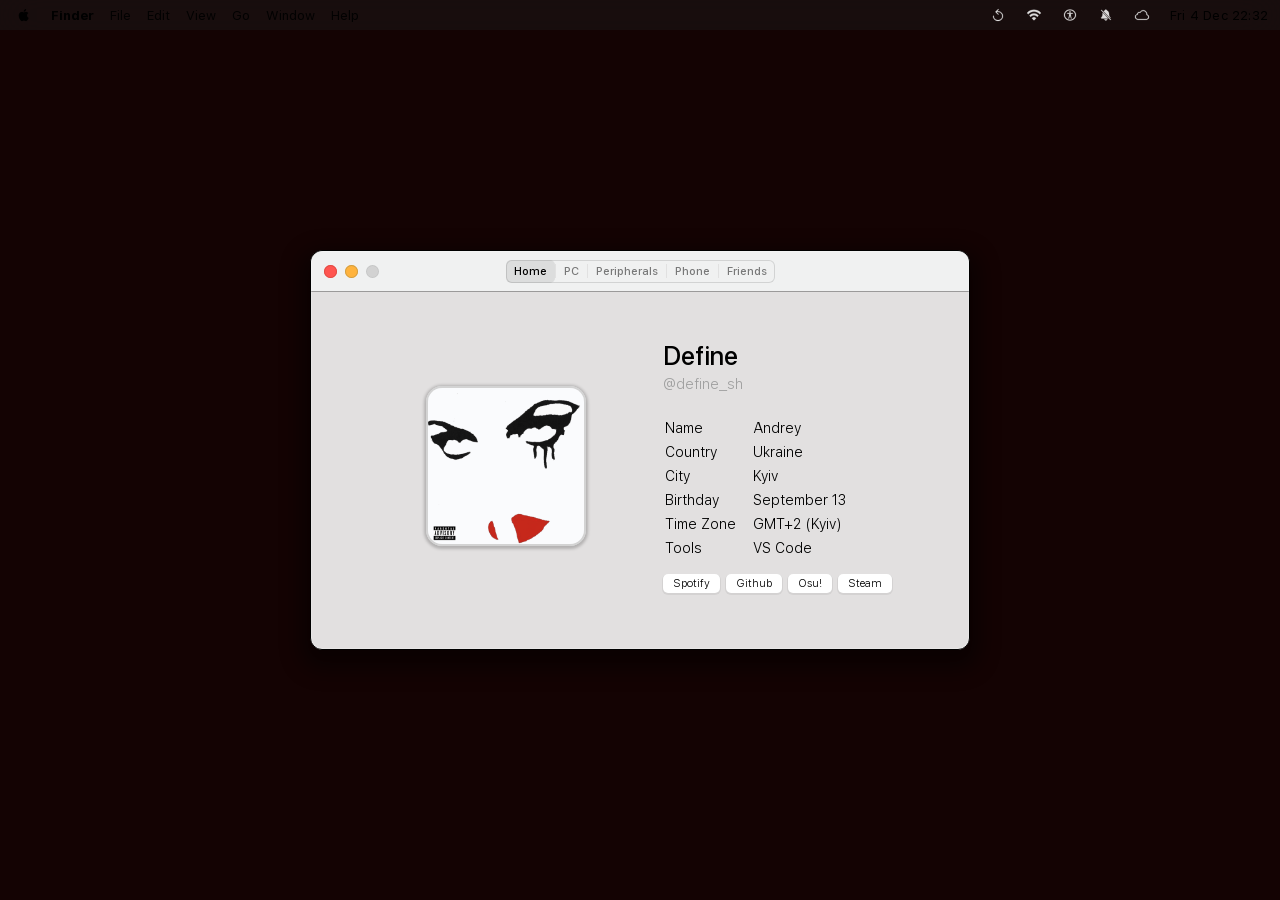
<file: index.html>
<!DOCTYPE html>
<html lang="en">
<head>
    <meta charset="UTF-8">
    <meta name="viewport" content="width=device-width, initial-scale=1.0">
    <link rel="stylesheet" href="assets/css/style.css">
    <link rel="stylesheet" href="assets/css/light.css" media="(prefers-color-scheme: light)">
    <link rel="stylesheet" href="assets/css/dark.css" media="(prefers-color-scheme: dark)">
    <link rel="shortcut icon" href="assets/img/logo.jpg" type="image/x-icon">
    <title>Define's biography</title>
</head>
<body>
    <iframe src="assets/img/1wall.html" id="bg-iframe"></iframe>

    <div class="menubar">
        <div class="menubar-left">
            
            <div class="apple-dropdown">
                <span class="apple-logo" id="apple-menu-btn"></span>
                <div class="dropdown-content" id="apple-dropdown-menu">
                    <a href="#" onclick="alert('Define's site\n'); return false;">About This Mac</a>
                    <div class="dropdown-divider"></div>
                    <a href="#">System Settings</a>
                    <div class="dropdown-divider"></div>
                    <div class="dropdown-item has-arrow">
                        <span>Recent Items</span>
                        <span class="arrow">▶</span>
                    </div>
                    <div class="dropdown-divider"></div>
                    <a href="#" onclick="location.reload(); return false;" class="has-shortcut">
                        <span>Force Quit Finder</span>
                        <span class="shortcut">⌥⇧⌘⎋</span>
                    </a>
                    <div class="dropdown-divider"></div>
                    <a href="#">Sleep</a>
                    <a href="#" onclick="location.reload(); return false;">Restart</a>
                    <a href="#" onclick="window.close(); return false;">Shut Down</a>
                    <div class="dropdown-divider"></div>
                    <a href="#" class="has-shortcut">
                        <span>Lock Screen</span>
                        <span class="shortcut">^⌘Q</span>
                    </a>
                    <a href="#" class="has-shortcut">
                        <span>Log Out</span>
                        <span class="shortcut">⇧⌘Q</span>
                    </a>
                </div>
            </div>
            
            <span class="app-title">Finder</span>
            <span class="menu-item">File</span>
            <span class="menu-item">Edit</span>
            <span class="menu-item">View</span>
            <span class="menu-item">Go</span>
            <span class="menu-item">Window</span>
            <span class="menu-item">Help</span>
        </div>

        <div class="menubar-right">
            <div class="menubar-icons">
		<div class="apple-dropdown wallpaper-dropdown">
                  <a href="#" class="menubar-icon-link" id="wallpaper-menu-btn" title="Change Wallpaper">
       		   <img src="assets/img/wallpaper-icon.svg" alt="Wallpaper" class="menubar-icon">
    		  </a>
                    <div class="dropdown-content wallpaper-menu" id="wallpaper-dropdown-menu">
                        <div class="dropdown-header">Dynamic Wallpapers</div>
                        <div class="dropdown-divider"></div>
                        <a href="#" class="wallpaper-option active" data-wall="assets/img/1wall.html">
                            <span>Red Wallpaper</span>
                            <span class="check-mark">✓</span>
                        </a>
                        <a href="#" class="wallpaper-option" data-wall="assets/img/2wall.html">
                            <span>Blue Wallpaper</span>
                            <span class="check-mark">✓</span>
                        </a>
                        <a href="#" class="wallpaper-option" data-wall="assets/img/3psp.html">
                            <span>PSP Theme by den4iklovelinux</span>
                            <span class="check-mark">✓</span>
                        </a>
                    </div>
                </div>

                <a href="#" class="menubar-icon-link">
                    <img src="assets/img/wifi.svg" alt="Wi-Fi" class="menubar-icon">
                </a>
                <a href="#" class="menubar-icon-link">
                    <img src="assets/img/accessibility.svg" alt="Accessibility" class="menubar-icon">
                </a>
                <a href="#" class="menubar-icon-link">
                    <img src="assets/img/bell.slash.fill.svg" alt="Do Not Disturb" class="menubar-icon">
                </a>
                <a href="#" class="menubar-icon-link">
                    <img src="assets/img/icloud.svg" alt="iCloud" class="menubar-icon">
                </a>
            </div>
            <span id="datetime">Wed Sep 17 19:13</span>
        </div>
    </div>

    <div class="main-window">
        <div class="null-object"></div>
        <div class="main-buttons">
            <button class="close-button"></button>
            <button class="hide-button"></button>
            <button class="expand-button" disabled></button>
        </div>
        
        <div class="top-app-bar">
            <ul class="navigation">
                <li><button data-tab="tab-main" class="nav-button active">Home</button></li>
                <li class="separator"></li>
                <li><button data-tab="tab-pc" class="nav-button">PC</button></li>
                <li class="separator"></li>
                <li><button data-tab="tab-peripherals" class="nav-button">Peripherals</button></li>
                <li class="separator"></li>
                <li><button data-tab="tab-phone" class="nav-button">Phone</button></li>
                <li class="separator"></li>
                <li><button data-tab="tab-friends" class="nav-button">Friends</button></li>
            </ul>
        </div>

        <div id="tab-main" class="tab-content active">
            <div class="main-content">
                <div class="logo">
                    <img src="assets/img/logo.png" alt="Logo" width="160" height="160">
                </div>
                <div class="content">
                    <div class="title">
                        <h2>Define</h2>
                        <h5>@define_sh</h5>
                    </div>
                    <div class="info">
                        <table>
                            <tbody>
                                <tr><td>Name</td><td>Andrey</td></tr>
                                <tr><td>Country</td><td>Ukraine</td></tr>
                                <tr><td>City</td><td>Kyiv</td></tr>
                                <tr><td>Birthday</td><td>September 13</td></tr>
                                <tr><td>Time Zone</td><td>GMT+2 (Kyiv)</td></tr>
                                <tr><td>Tools</td><td>VS Code</td></tr>
                            </tbody>
                        </table>
                        <div class="link-buttons">
                            <a href="https://open.spotify.com/user/315ytekqavdftgfrl7gv6cvdzduy" target="_blank" class="link-button">Spotify</a>
                            <a href="https://github.com/def1ne-sh" target="_blank" class="link-button">Github</a>
                            <a href="https://osu.ppy.sh/users/36530136" target="_blank" class="link-button">Osu!</a>
                            <a href="https://steamcommunity.com/id/hackintosh_user/" target="_blank" class="link-button">Steam</a>
                        </div>
                    </div>
                </div>
            </div>
        </div>

        <div id="tab-pc" class="tab-content">
            <div class="main-content">
                <div class="logo-o">
                    <img src="assets/img/imac.png" alt="iMac" width="150" height="150">
                </div>
                <div class="content">
                    <div class="title">
                        <h2>Asus Tuf Gaming B550m-plus Wifi II</h2>
                        <h5>Windows 11 + macOS Sequoia</h5>
                    </div>
                    <div class="info">
                        <table>
                            <tbody>
                                <tr><td>CPU</td><td>AMD Ryzen 5 5600 4.5Ghz</td></tr>
                                <tr><td>Cooling</td><td>ID-Cooling SE-224-XTS BLACK ARGB</td></tr>
                                <tr><td>GPU</td><td>Nvidia RTX 5060Ti 8GB</td></tr>
                                <tr><td>RAM</td><td>2x8GB Kingston Fury Beast 3600Mhz</td></tr>
                                <tr><td>Power Supply</td><td>MSI MAG A750GL</td></tr>
                                <tr><th rowspan="3">Storage</th><td>SSD Kingston SA400S37480G 480GB</td></tr>
                                <tr><td>M2 NVMe SK Hynix 256GB</td></tr>
                                <tr><td>HDD ST1000LM035-1RK172 1TB</td></tr>
                            </tbody>
                        </table>
                    </div>
                </div>
            </div>
        </div>
        
        <div id="tab-peripherals" class="tab-content">
            <div class="main-content">
                <div class="logo-o">
                    <img src="assets/img/gamepad.png" alt="Gamepad" width="150">
                </div>
                <div class="content">
                    <div class="title">
                        <h2>Peripherals</h2>
                        <h5>Devices and Setup</h5>
                    </div>
                    <div class="info">
                        <table>
                            <tbody>
                                <tr><td>Monitor</td><td>Samsung S27C36x, 1920x1080@75</td></tr>
                                <tr><th rowspan="2">Headphones</th><td>Logitech G435 LIGHTSPEED</td></tr>
                                <tr><td>JBL Wave Beam (Bluetooth)</td></tr>
                                <tr><td>Mouse</td><td>Hator Pulsar 3 wireless</td></tr>
                                <tr><td>Keyboard</td><td>Ajazz AK820 Max HE</td></tr>
                            </tbody>
                        </table>
                    </div>
                </div>
            </div>
        </div>

        <div id="tab-phone" class="tab-content">
            <div class="main-content">
                <div class="logo-o">
                    <img src="assets/img/iphone.png" alt="iPhone" width="136">
                </div>
                <div class="content">
                    <div class="title">
                        <h2>iPhone 14 Pro</h2>
                        <h5>iOS 18.6.2</h5>
                    </div>
                    <div class="info">
                        <table>
                            <tbody>
                                <tr><td>Processor</td><td>Apple A16 Bionic</td></tr>
                                <tr><td>GPU</td><td>Apple GPU 5 cores</td></tr>
                                <tr><td>RAM</td><td>6 GB LPDDR5</td></tr>
                                <tr><td>Storage</td><td>128 GB</td></tr>
                                <tr><td>Battery</td><td>3200 mAh</td></tr>
                                <tr><td>Display</td><td>Super Retina XDR 2556×1179@120</td></tr>
                            </tbody>
                        </table>
                    </div>
                </div>
            </div>
        </div>

        <div id="tab-friends" class="tab-content">
            <div class="main-content">
                <div class="logo-o">
                    <img src="assets/img/contacts.png" alt="Contacts" width="136">
                </div>
                <div class="content">
                    <div class="title">
                        <h2>Friends</h2>
                    <div class="info">
                        <table>
                            <tbody>
                                <tr><th rowspan="2">Operating System Tester</th><td><a href="https://ost-sys.github.io/" target="_blank">Website</a></td></tr>
                                <tr><td><a href="https://www.youtube.com/channel/@OS-Tester" target="_blank">YouTube</a></td></tr>
                                <tr><th rowspan="2">NixxO</th><td><a href="https://t.me/nixxoq" target="_blank">Telegram</a></td></tr>
                                <tr><td><a href="https://github.com/nixxoq" target="_blank">Github</a></td></tr>
                                <tr><td>Den4iklovelinux</td><td><a href="https://iwddie.whenill.cyou" target="_blank">Website</a></td></tr>
				                <tr><td>Kernel64</td><td><a href="https://kernel86-64.github.io/" target="_blank">Website</a></td></tr>
                            </tbody>
                        </table>
                    </div>
                </div>
            </div>
        </div>

        <div class="copyright">
            <p>© 2026 Define</p>
        </div>
    </div>
    <script src="assets/js/window.js"></script>
</body>
</html>
</file>
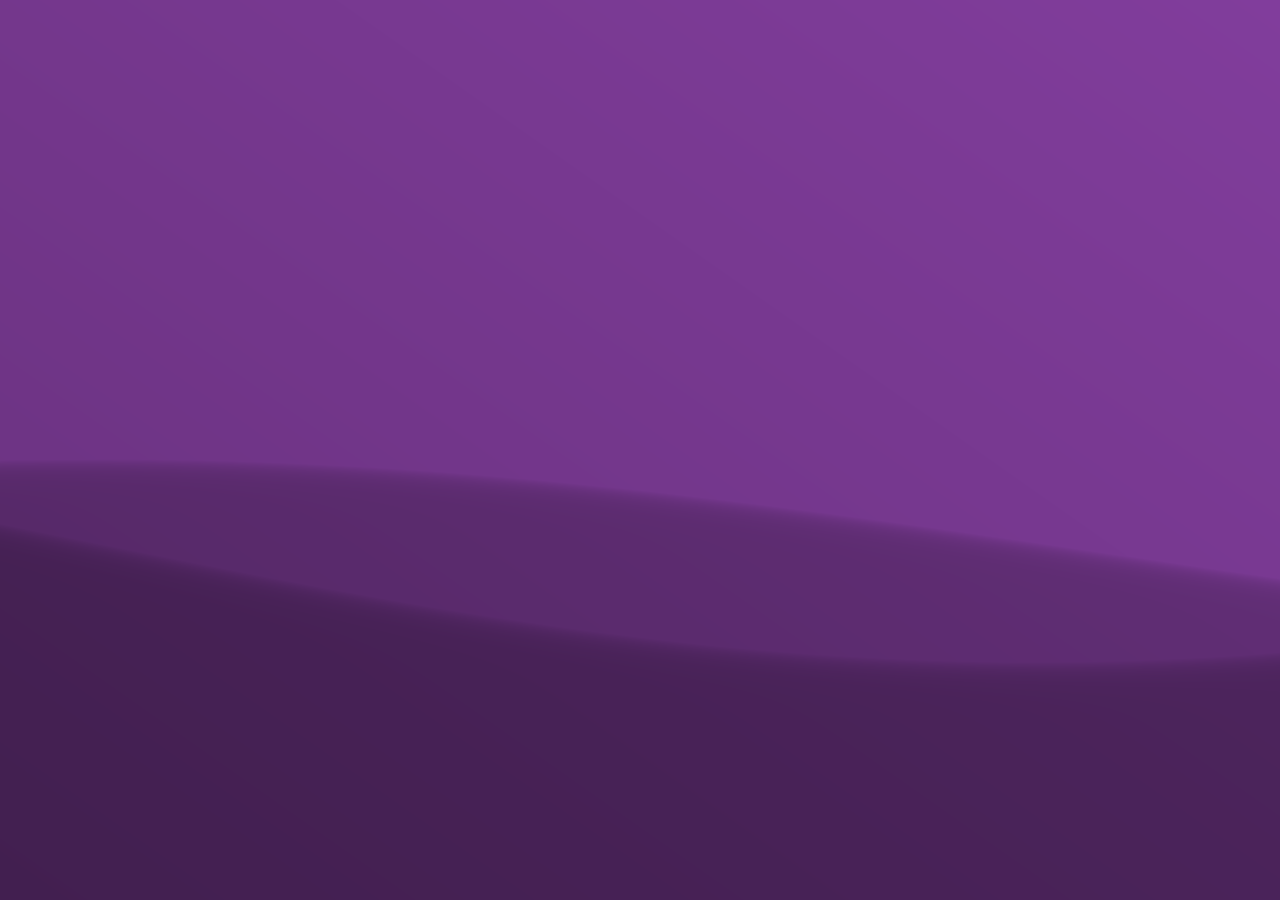
<file: assets/img/3psp.html>
<!DOCTYPE html>
<html lang="ru">
<head>
    <meta charset="UTF-8">
    <meta name="viewport" content="width=device-width, initial-scale=1.0">
    <title>coolwall</title>
    <style>
        body { margin: 0; overflow: hidden; background: #000; }
        canvas { display: block; width: 100vw; height: 100vh; }
        input {position: absolute;
  display: block ruby;
  background: transparent;
  border: none !important;
  display: grid;
  opacity: 0;}
    </style>
</head>
<body>
    <input type="color" id="favcolor" value="#813D9C">
    <canvas id="shaderCanvas"></canvas>

    <script>
        const canvas = document.getElementById('shaderCanvas');
        const gl = canvas.getContext('webgl') || canvas.getContext('experimental-webgl');

        if (!gl) {
            alert('no gl bro');
            throw new Error('no gl bro');
        }
        let currentColor = '#813D9C';
        function hexToVec3(hex) {
            hex = hex.replace('#', '');
            r = parseInt(hex.substring(0, 2), 16) / 255;
            g = parseInt(hex.substring(2, 4), 16) / 255;
            b = parseInt(hex.substring(4, 6), 16) / 255;

            return [r, g, b];
        }
        function resizeCanvas() {
            canvas.width = window.innerWidth;
            canvas.height = window.innerHeight;
            gl.viewport(0, 0, canvas.width, canvas.height);
        }
        window.addEventListener('resize', resizeCanvas);
        resizeCanvas();
        const vertexShaderSource = `
            attribute vec2 aPosition;
            varying vec2 vUv;

            void main() {
                vUv = aPosition * 0.5 + 0.5;
                gl_Position = vec4(aPosition, 0.0, 1.0);
            }
        `;

        const fragmentShaderSource = `
            precision highp float;

            uniform vec2 center;
            uniform vec2 resolution;
            uniform float time;
            uniform vec2 mouse;
            uniform float pulse1;
            uniform float pulse2;
            uniform float pulse3;
            uniform vec3 blueColor;
            varying vec2 vUv;

            vec3 lerp(vec3 color1, vec3 color2, float value) {
                return value * (color2 - color1) + color1;
            }

            float wave(float x, float frequency, float speed, float midHeight, float maxHeight) {
                return (sin(frequency * (x + speed * (((1. - (pow(cos(0.002 * (time + 400.)), 2.) + 1.) / 2.) + .1) * 2048.))) * (maxHeight - midHeight)) + midHeight;
            }

            float percentHigh(float currentY, float waveHeight, float maxHeight, float power) {
                float percentWave = max(waveHeight - currentY, 0.0) / maxHeight;
                return pow(1.0 - percentWave, power);
            }

            float waveColor(vec2 uv, float waveHeight, float maxHeight, float frequency, float power) {
                float percentWave = percentHigh(uv.y, waveHeight, maxHeight, power);
                return clamp(percentWave + 0.8, 0.0, 1.0);
            }

            void main() {
                vec2 uv = vUv;
                vec3 blue = blueColor;
                vec3 blue2 = blueColor * 0.8;
                float amount = (uv.x + uv.y) / 2.0;
                vec3 bg = lerp(blue2, blue, amount);

                float midHeight1 = 0.4;
                float maxHeight1 = 0.5 + wave(0.0, 4.0, 0.02, 0.0, 0.02);
                float power1 = 50.0;
                float frequency1 = 2.0 + wave(0.0, 3.0, 0.03, 0.0, 0.02);
                float speed1 = 0.4 + wave(0.0, 2.2, 0.04, 0.0, 0.01);
                float waveHeight1 = wave(uv.x, frequency1, speed1, midHeight1, maxHeight1);
                float waveCol1 = waveColor(uv, waveHeight1, maxHeight1, frequency1, power1);

                float midHeight2 = 0.42;
                float maxHeight2 = 0.54 + wave(0.0, 3.0, 0.04, 0.0, 0.02);
                float power2 = 50.0;
                float frequency2 = 2.1 + wave(0.0, 4.0, 0.05, 0.0, 0.02);
                float speed2 = 0.3 + wave(0.0, 2.0, 0.02, 0.0, 0.01);
                float waveHeight2 = wave(uv.x, frequency2, speed2, midHeight2, maxHeight2);
                float waveCol2 = waveColor(uv, waveHeight2, maxHeight2, frequency2, power2);

                vec3 col = bg;
                if (uv.y < waveHeight1)
                    col = waveCol1 * col;
                if (uv.y < waveHeight2)
                    col = waveCol2 * col;

                gl_FragColor = vec4(col, 1.0);
            }
        `;

        function compileShader(gl, source, type) {
            const shader = gl.createShader(type);
            gl.shaderSource(shader, source);
            gl.compileShader(shader);

            if (!gl.getShaderParameter(shader, gl.COMPILE_STATUS)) {
                console.error('Ошибка компиляции шейдера:', gl.getShaderInfoLog(shader));
                gl.deleteShader(shader);
                return null;
            }

            return shader;
        }

        const vertexShader = compileShader(gl, vertexShaderSource, gl.VERTEX_SHADER);
        const fragmentShader = compileShader(gl, fragmentShaderSource, gl.FRAGMENT_SHADER);


        const program = gl.createProgram();

        gl.attachShader(program, vertexShader);
        gl.attachShader(program, fragmentShader);
        gl.linkProgram(program);
        if (!gl.getProgramParameter(program, gl.LINK_STATUS)) {
            console.error('no linking cuz', gl.getProgramInfoLog(program));
        }

        const vertices = new Float32Array([-1, -1, 1, -1, -1, 1, 1, 1]);
        const vertexBuffer = gl.createBuffer();
        gl.bindBuffer(gl.ARRAY_BUFFER, vertexBuffer);
        gl.bufferData(gl.ARRAY_BUFFER, vertices, gl.STATIC_DRAW);

        const positionAttributeLocation = gl.getAttribLocation(program, 'aPosition');
        gl.enableVertexAttribArray(positionAttributeLocation);
        gl.vertexAttribPointer(positionAttributeLocation, 2, gl.FLOAT, false, 0, 0);

        const resolutionUniformLocation = gl.getUniformLocation(program, 'resolution');
        const timeUniformLocation = gl.getUniformLocation(program, 'time');
        const centerUniformLocation = gl.getUniformLocation(program, 'center');
        const mouseUniformLocation = gl.getUniformLocation(program, 'mouse');
        const pulse1UniformLocation = gl.getUniformLocation(program, 'pulse1');
        const pulse2UniformLocation = gl.getUniformLocation(program, 'pulse2');
        const pulse3UniformLocation = gl.getUniformLocation(program, 'pulse3');
        let startTime = Date.now();

        const colorPicker = document.getElementById('favcolor');
        [r, g, b] = hexToVec3(currentColor);
        colorPicker.addEventListener('input', function() {
            const color = hexToVec3(this.value);
            gl.uniform3f(gl.getUniformLocation(program, 'blueColor'), r, g, b);
            render();
        });
        function render() {
            const currentTime = (Date.now() - startTime) / 1000;

            gl.useProgram(program);

            gl.uniform2f(resolutionUniformLocation, canvas.width, canvas.height);
            gl.uniform1f(timeUniformLocation, currentTime);
            gl.uniform2f(centerUniformLocation, canvas.width/2, canvas.height/2);
            gl.uniform2f(mouseUniformLocation, 0, 0);
            gl.uniform1f(pulse1UniformLocation, 0.5);
            gl.uniform1f(pulse2UniformLocation, 0.3);
            gl.uniform1f(pulse3UniformLocation, 0.7);
            gl.uniform3f(gl.getUniformLocation(program, 'blueColor'), r, g, b);
            gl.drawArrays(gl.TRIANGLE_STRIP, 0, 4);
            requestAnimationFrame(render);
        }

        render();
    </script>
</body>
</html>
</file>
<file: assets/css/style.css>
@font-face {
    font-family: SF Pro;
    src: url(../fonts/SF_Pro/SF-Pro.ttf);
}

* {
    transition: 0.2s;
    font-family: SF Pro, -apple-system, BlinkMacSystemFont, sans-serif;
    margin: 0;
    padding: 0;
    box-sizing: border-box;
    font-weight: 300;
    color: var(--font-color);
    user-select: none;
    outline: none;
}

*:focus-visible {
    outline: none;
    transform: scale(1.05);
}

body {
    background-color: #000;
    min-height: 100vh;
    overflow: hidden;
}

#bg-iframe {
    position: fixed;
    top: 0;
    left: 0;
    width: 100vw;
    height: 100vh;
    border: none;
    z-index: 0;
    pointer-events: none;
    background: transparent;
}

.menubar {
    position: fixed;
    top: 0;
    left: 0;
    width: 100%;
    height: 30px;
    background: rgba(30, 30, 30, 0.4);
    backdrop-filter: blur(20px);
    -webkit-backdrop-filter: blur(20px);
    display: flex;
    justify-content: space-between;
    align-items: center;
    padding: 0 12px;
    font-size: 13px;
    color: #ffffff;
    z-index: 9999;
    user-select: none;
}

.menubar-left {
    display: flex;
    align-items: center;
    gap: 16px;
}

.menubar-right {
    display: flex;
    align-items: center;
    gap: 16px;
    margin-left: auto;
}

.app-title {
    font-weight: 700;
    cursor: default;
}

.menu-item {
    font-weight: 400;
    opacity: 0.9;
    cursor: default;
}

.menu-item:hover {
    opacity: 1;
}

#datetime {
    font-weight: 400;
    font-size: 13px;
    letter-spacing: 0.2px;
}

.menubar-icons {
    display: flex;
    align-items: center;
    gap: 12px;
}

.menubar-icon-link {
    display: flex;
    align-items: center;
    justify-content: center;
    text-decoration: none;
    opacity: 0.85;
    transition: opacity 0.15s;
    padding: 2px 4px;
    border-radius: 4px;
}

.menubar-icon-link:hover {
    opacity: 1;
    background: rgba(255, 255, 255, 0.2);
}

.menubar-icon {
    width: 16px;
    height: 16px;
    filter: invert(1);
    object-fit: contain;
}

.apple-dropdown {
    position: relative;
    display: inline-block;
}

.apple-logo {
    font-size: 16px;
    font-weight: bold;
    cursor: pointer;
    padding: 2px 6px;
    border-radius: 4px;
}

.apple-logo:hover, .apple-dropdown.active .apple-logo {
    background: rgba(255, 255, 255, 0.2);
}

.dropdown-content {
    display: none;
    position: absolute;
    top: 26px;
    left: 0;
    width: 240px;
    background: rgba(230, 240, 250, 0.85);
    backdrop-filter: blur(25px);
    -webkit-backdrop-filter: blur(25px);
    border: 1px solid rgba(0, 0, 0, 0.15);
    border-radius: 6px;
    padding: 4px 0;
    box-shadow: 0 10px 25px rgba(0, 0, 0, 0.25);
    z-index: 10000;
}

.dropdown-content.show {
    display: block;
}

.wallpaper-dropdown .dropdown-content {
    left: auto;
    right: 0;
    width: 200px;
}

.dropdown-header {
    padding: 4px 12px;
    font-size: 11px;
    font-weight: 600;
    color: #6e6e73;
    text-transform: uppercase;
    letter-spacing: 0.5px;
}

.wallpaper-option .check-mark {
    opacity: 0;
    font-weight: bold;
}

.wallpaper-option.active .check-mark {
    opacity: 1;
}

.dropdown-content a,
.dropdown-content a *,
.dropdown-item,
.dropdown-item * {
    color: #1d1d1f;
    padding: 0;
    text-decoration: none;
    font-size: 13px;
    font-weight: 400;
    line-height: 18px;
    cursor: default;
    user-select: none;
}

.dropdown-content a,
.dropdown-item {
    padding: 3px 12px;
    display: flex;
    justify-content: space-between;
    align-items: center;
}

.dropdown-content a:hover,
.dropdown-content a:hover *,
.dropdown-item:hover,
.dropdown-item:hover * {
    background-color: #2b72d6;
    color: #ffffff;
}

.dropdown-divider {
    height: 1px;
    background: rgba(0, 0, 0, 0.1);
    margin: 4px 0;
}

.shortcut {
    font-size: 12px;
    color: #424245;
    letter-spacing: 1px;
}

.arrow {
    font-size: 9px;
    color: #1d1d1f;
}

.main-window {
    background-color: var(--window-background);
    width: 660px;
    height: 400px;
    position: fixed;
    top: 50%;
    left: 50%;
    transform: translate(-50%, -50%);
    box-shadow: 0 10px 20px 10px #00000070;
    border-radius: 12px;
    backdrop-filter: blur(25px);
    border: 1px solid var(--window-border);
    will-change: left, top;
    transition: none !important;
    z-index: 10;
}

.null-object {
    width: 100%;
    height: 100%;
    position: fixed;
    border-radius: 11px;
    z-index: 1;
    box-shadow: inset 0 0 0 1px #ffffff30;
    pointer-events: none !important;
}

.top-app-bar {
    display: inline-flex;
    align-items: center;
    justify-content: center;
    width: 100%;
    height: 40px;
    background-color: var(--top-app-bar-background);
    border-radius: 12px 12px 0 0;
    box-shadow: 0 0 0 1px #00000050;
}

.main-buttons {
    padding: 13px;
    transform: translateY(1px);
    z-index: 2;
    display: flex;
    position: fixed;
    align-items: center;
}

.close-button, .hide-button, .expand-button {
    width: 13px;
    height: 13px;
    border-radius: 100%;
    border: none;
    padding: 0;
    margin: 0;
}

.close-button {
    background-color: #ff5550;
    box-shadow: inset 0 0 0 1px #e04b43;
}

.hide-button {
    background-color: #ffb33d;
    box-shadow: inset 0 0 0 1px #d29e42;
    margin: 0 8px;
}

.expand-button {
    background-color: #33c848;
    box-shadow: inset 0 0 0 1px #2aaa3a;
}

.expand-button:disabled {
    background-color: var(--main-buttons-disabled);
    box-shadow: inset 0 0 0 1px var(--main-buttons-disabled-border);
}

.navigation {
    z-index: 2;
    display: flex;
    align-items: center;
    background-color: var(--top-app-bar-background);
    border-radius: 6px;
    position: relative;
    box-shadow: inset 0 0 0 1px var(--top-app-bar-navigation-border);
}

.navigation li {
    list-style: none;
    display: inline-flex;
}

.nav-button {
    background-color: transparent;
    color: var(--top-app-bar-navigation-font-color);
    font-size: 11px;
    font-weight: 500;
    padding: 5px 8px;
    border-radius: 5px;
    border: none;
    cursor: pointer;
    white-space: nowrap;
}

.nav-button:hover {
    background-color: var(--top-app-bar-navigation-hover-background);
    color: var(--top-app-bar-navigation-active-font-color);
}

.nav-button.active {
    background-color: var(--top-app-bar-navigation-active-background);
    color: var(--top-app-bar-navigation-active-font-color);
}

.separator {
    height: 14px;
    width: 1px;
    background-color: var(--separator);
}

.tab-content {
    display: none;
}

.tab-content.active {
    display: block;
}

.main-content {
    z-index: 2;
    display: flex;
    width: 100%;
    height: 350px; 
    justify-content: center;
    align-items: center;
    gap: 40px;
}

.logo, .logo-o {
    display: flex;
    align-items: center;
    justify-content: center;
}

.logo {
    height: 100%;
    width: 234px;
}

.logo img {
    border: 2px solid rgb(211, 211, 211);
    border-radius: 10%;
    box-shadow: 0 1px 3px 2px #00000035;
}

.content {
    display: flex;
    align-items: flex-start;
    flex-direction: column;
    justify-content: center;
}

.title {
    margin-bottom: 26px;
}

.title h2 {
    font-size: 26px;
    font-weight: 500;
}

.title h5 {
    font-size: 14px;
    margin-top: 5px;
    color: #a0a0a0;
}

td, th {
    text-align: start;
    font-size: 14px; 
    padding: 0 15px 6px 0; 
    white-space: nowrap;
}

.link-buttons {
    display: flex;
    gap: 6px;
    margin-top: 10px;
}

.link-button {
    padding: 3px 10px;
    font-size: 11px;
    background-color: var(--button);
    border-radius: 5px;
    text-decoration: none;
    box-shadow: 0 1px 0 1px #00000010;
    display: inline-block;
}

.link-button:active {
    background-color: var(--button-press);
}

.copyright {
    position: absolute;
    display: inline-flex;
    width: 100%;
    text-align: center;
    align-items: center;
    justify-content: center;
    bottom: 0;
    font-size: 10px;
    padding: 5px 0;
}

.copyright p {
    color: var(--copyright-color);
}
</file>
<file: assets/css/light.css>
:root {
    --font-color: #000;
    --window-background: #f0eeeef0;
    --window-border: #000000;
    --top-app-bar-background: #333333;
    --main-buttons-disabled: #00000020;
    --main-buttons-disabled-border: #00000010;
    --top-app-bar-background: #f0f1f1;
    --top-app-bar-navigation-border: #00000020;
    --top-app-bar-navigation-font-color: #00000080;
    --top-app-bar-navigation-active-font-color: #000;
    --top-app-bar-navigation-hover-background: #00000005;
    --top-app-bar-navigation-active-background: #00000015;
    --button: #fff;
    --button-press: #f0f0f0; 
    --copyright-color: #00000070;
    --separator: #00000010;
}
</file>
<file: assets/css/dark.css>
:root {
    --font-color: #fff;
    --window-background: #212121f0;
    --window-border: #000000;
    --top-app-bar-background: #333333;
    --main-buttons-disabled: #ffffff30;
    --main-buttons-disabled-border: #ffffff10;
    --top-app-bar-background: #333333;
    --top-app-bar-navigation-border: #ffffff20;
    --top-app-bar-navigation-font-color: #ffffff70;
    --top-app-bar-navigation-active-font-color: #fff;
    --top-app-bar-navigation-hover-background: #ffffff10;
    --top-app-bar-navigation-active-background: #ffffff20;
    --button: #595959;
    --button-press: #696969; 
    --copyright-color: #ffffff30;
    --separator: #ffffff20;
}
</file>
